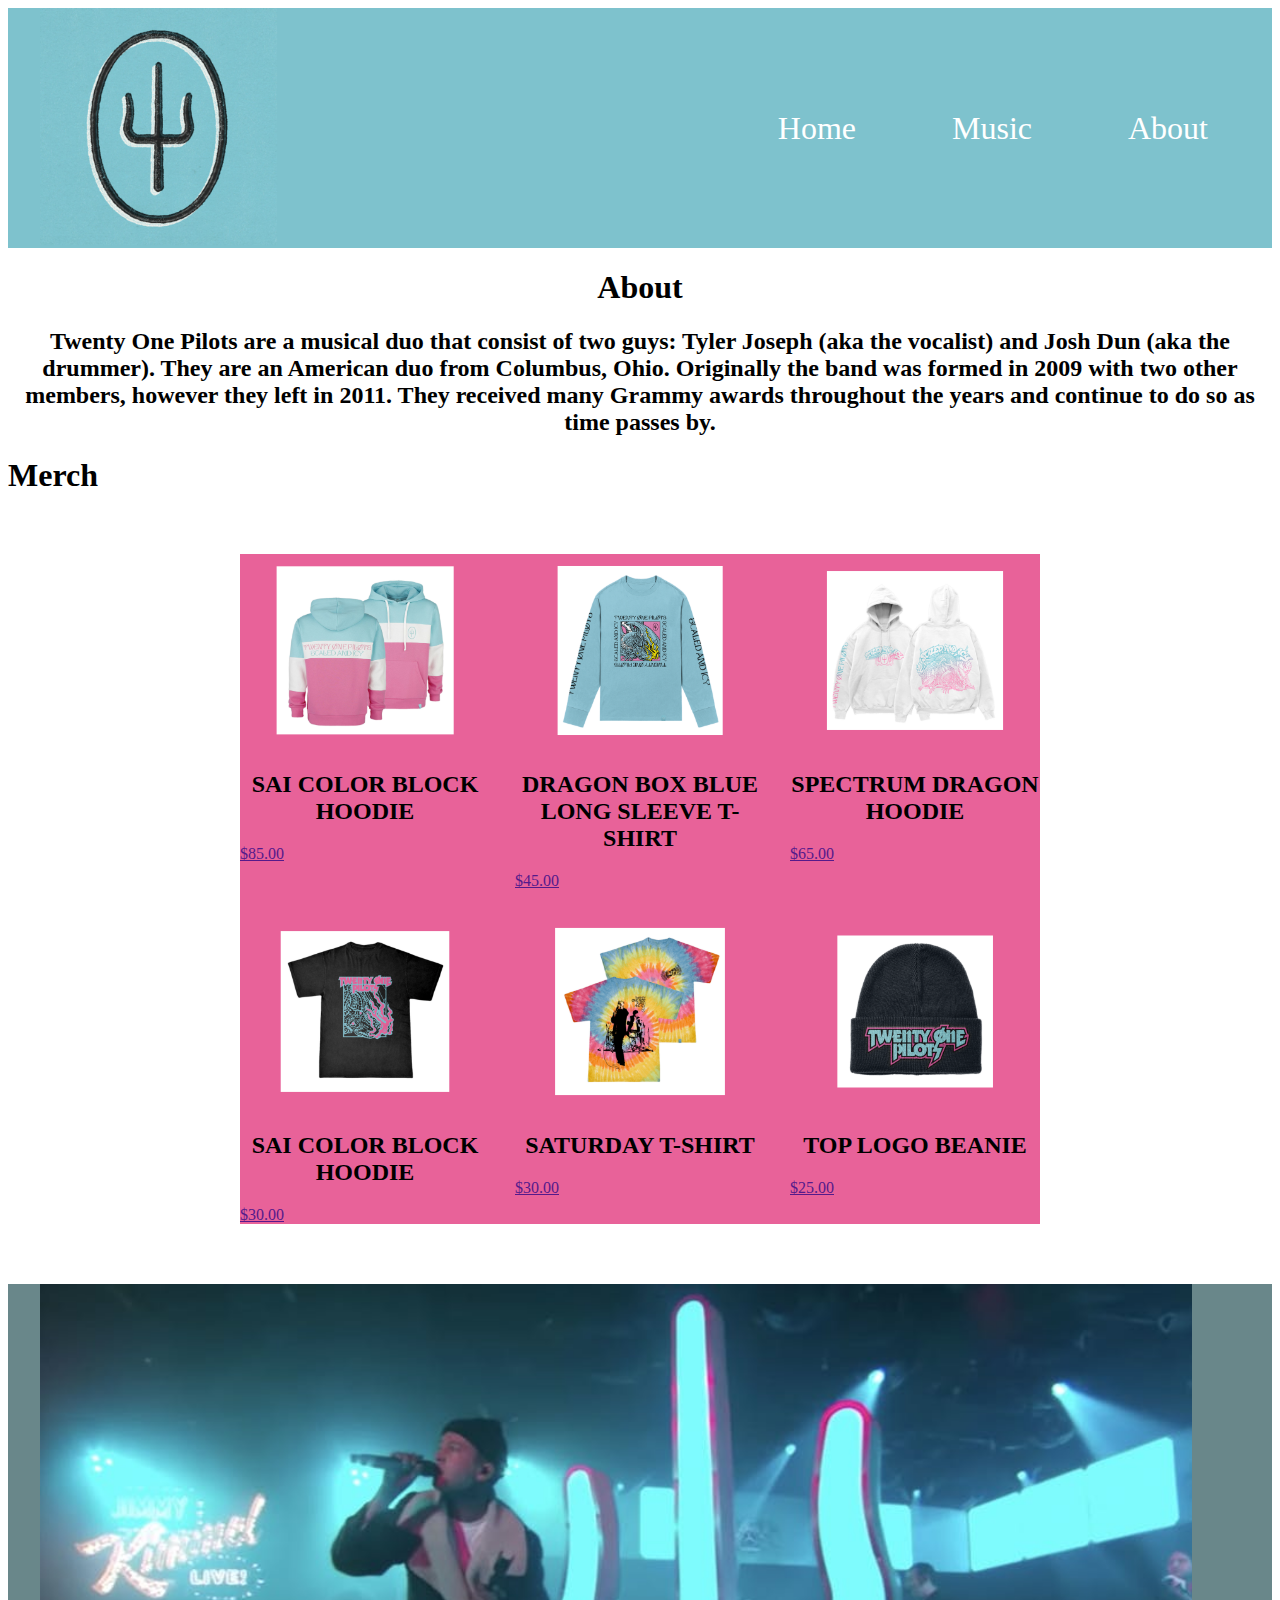
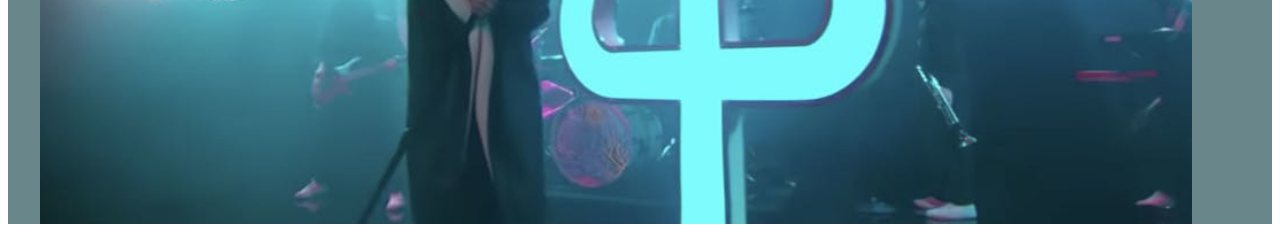
<file: about.html>
<!DOCTYPE html>
<html lang="en-ca">
<head>
  <meta charset="utf-8">
  <title>About</title>
  <meta name="viewport" content="width=device-width, initial-scale=1.0">
  <link rel="stylesheet" href="css/main.css">
</head>

<body>
  <header>
    <nav id="nav" role="navigation">
      <img src="images/logo.svg" alt="">
      <ul>
        <li><a href="index.html">Home</a></li>
        <li><a href="music.html">Music</a></li>
        <li><a href="about.html">About</a></li>
      </ul>
    </header>
  </nav>

  <div class="about">
    <h1>About</h1>
    <h2>Twenty One Pilots are a musical duo that consist of two guys: Tyler Joseph (aka the vocalist) and Josh Dun
      (aka the drummer). They are an American duo from Columbus, Ohio. Originally the band was formed in 2009 with two other members, however they left in 2011.  They received many Grammy awards throughout the
      years and continue to do so as time passes by. </h2>
    </div>

    <div class="store">
      <h1>Merch</h1>
      <section class="merchandise">
        <div class="sweater1">
          <img src="images/sweater-1.svg" alt="Sweater">
          <h2>SAI COLOR BLOCK HOODIE</h2>
          <a href="">$85.00</a>
        </div>
        <div class="sweatshirt">
          <img src="images/sweatshirt.svg" alt="Sweatshirt">
          <h2>DRAGON BOX BLUE LONG SLEEVE T-SHIRT</h2>
          <a href="">$45.00</a>
        </div>
        <div class="sweater-2">
          <img src="images/sweater-2.svg" alt="Sweater2">
          <h2>SPECTRUM DRAGON HOODIE</h2>
          <a href="">$65.00</a>
        </div>
        <div class="shirt-1">
          <img src="images/shirt-1.svg" alt="Shirt">
          <h2>SAI COLOR BLOCK HOODIE</h2>
          <a href="">$30.00</a>
        </div>
        <div class="shirt-2">
          <img src="images/shirt-2.svg" alt="Shirt2">
          <h2>SATURDAY T-SHIRT</h2>
          <a href="">$30.00</a>
        </div>
        <div class="hat">
          <img src="images/hat.svg" alt="Hat">
          <h2>TOP LOGO BEANIE</h2>
          <a href="">$25.00</a>
        </div>

      </section>
      <footer>
        <section class="banner-2">
        </section>
      </footer>
    </body>
    </html>
</file>
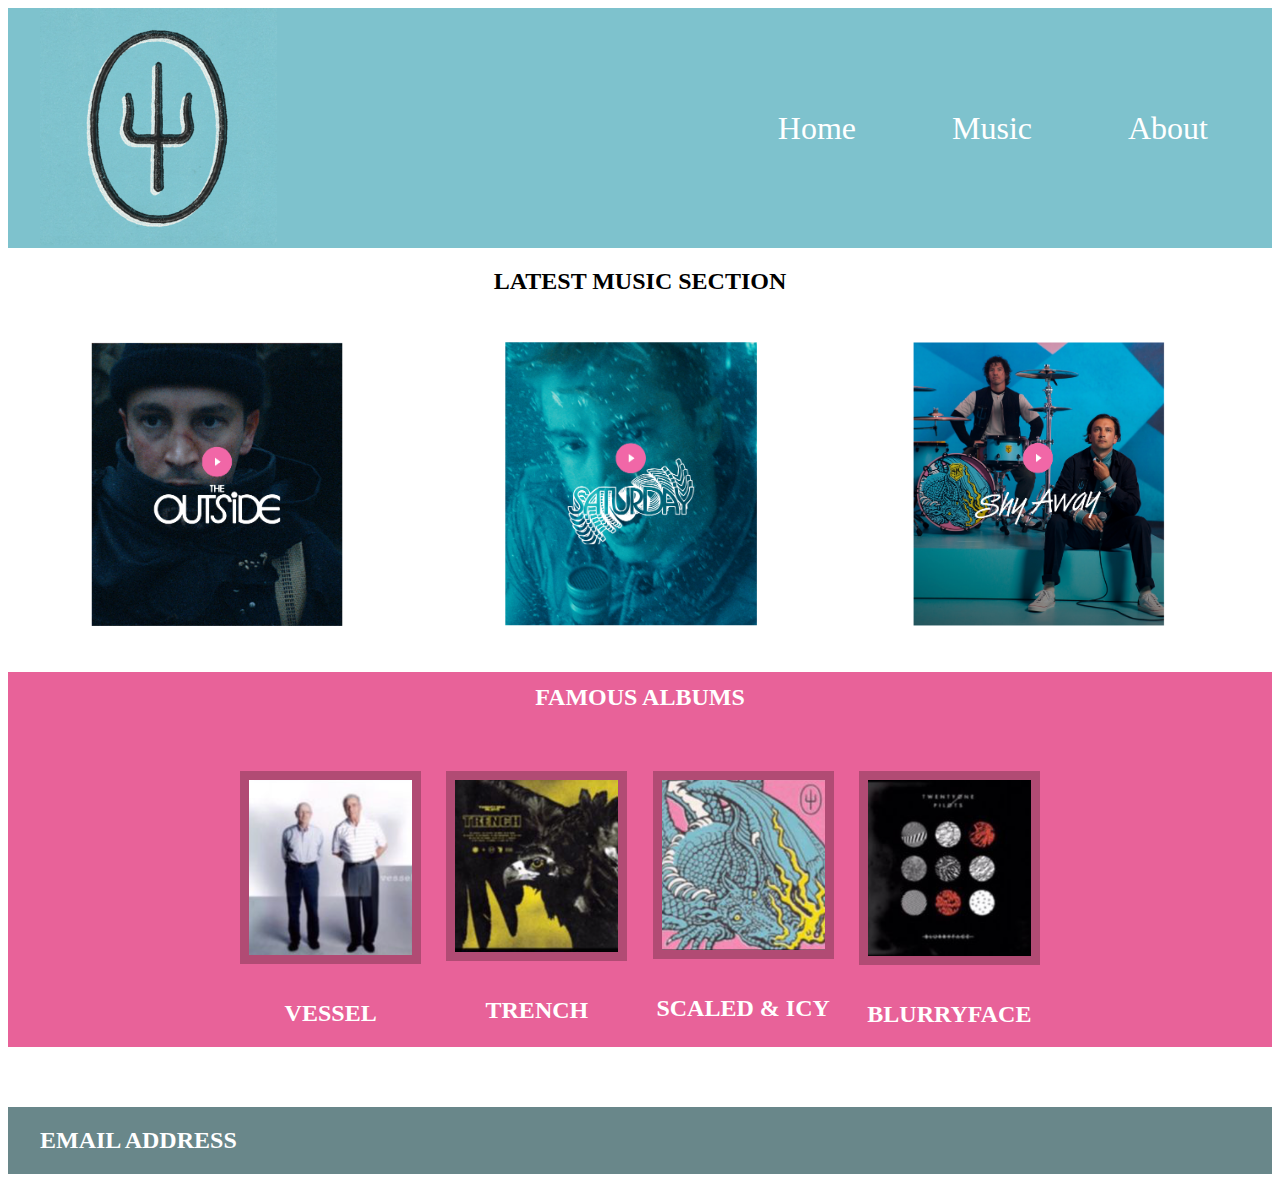
<file: music.html>
<!DOCTYPE html>
<html lang="en-ca">
<head>
  <meta charset="utf-8">
  <title>About</title>
  <meta name="viewport" content="width=device-width, initial-scale=1.0">
  <link rel="stylesheet" href="css/main.css">
</head>

<body>
  <header>
    <nav id="nav" role="navigation">
      <img src="images/logo.svg" alt="">
      <ul>
        <li><a href="index.html">Home</a></li>
        <li><a href="music.html">Music</a></li>
        <li><a href="about.html">About</a></li>
      </ul>
    </header>
  </nav>

  <div class="music-release">
    <h2>LATEST MUSIC SECTION</h2>
  </div>

  <section class="music-release">
    <div class="grid">
      <div class="outside">
        <a target="_blank" href="https://www.youtube.com/watch?v=eNcvblM8-_o"><img src="images/outside.svg" alt="" /></a>
      </div>
      <div class="saturday">
        <a target="_blank" href="https://www.youtube.com/watch?v=FiXVRdotCEk"><img src="images/saturday.svg" alt="" /></a>
      </div>
      <div class="shy-away">
        <a target="_blank" href="https://www.youtube.com/watch?v=3sO-Y1Zbft4"><img src="images/shy-away.svg" alt="" /></a>
      </div>
    </div>
  </section>

  <div class="famous-albums">
    <h2>FAMOUS ALBUMS</h2>
    <section class="albums">
      <div class="vessel">
        <img src="images/vessel.svg" alt="">
        <h2>VESSEL</h2>
      </div>
      <div class="trench">
        <img src="images/trench.svg" alt="">
        <h2>TRENCH</h2>
      </div>
      <div class="scaled-icy">
        <img src="images/scaled.svg" alt="">
        <h2>SCALED & ICY</h2>
      </div>
      <div class="blurryface">
        <img src="images/blurryface.svg" alt="">
        <h2>BLURRYFACE</h2>
      </div>
    </div>

    <footer>
      <h2>EMAIL ADDRESS</h2>
    </footer>
  </body>
  </html>
</file>
<file: css/main.css>
*, *::before, *::after {
  box-sizing: inherit;
}

body:first-child {
  z-index: -1;
}

header {
  background-color: #7ec2cd;
  padding-right: 2rem;
  padding-left: 2rem;
  font-size: 1.125rem;
}

header img {
  max-width: 20%;
  max-height: 20%;
}

header nav {
  display: flex;
  flex-direction: row;
  justify-content: space-between;
  align-items: center;
}

nav ul {
  list-style-type: none;
  display: flex;
  flex-direction: row;
  gap: 2rem;
}

nav ul li a {
  font-weight: 100;
  font-style: normal;
  font-size: 2rem;
  color: #FFF;
  margin: auto;
  text-decoration: none;
  padding-top: 0.5rem;
  padding-bottom: 0.5rem;
  padding-left: 2rem;
  padding-right: 2rem;
}

nav ul li a:hover {
  color: #E86299;
}

.merchandise {
  display: flex;
  flex-wrap: wrap;
  flex: 1;
  max-width: 100%;
  background-color: #E86299;
  display: block;
  min-height: 200px;
  width: 100%;
}

.about {
  text-align: center;
}

.banner {
  background-image: url('../images/hero-banner.svg');
  height: 75vh;
  width: 100%;
  background-repeat: no-repeat;
  background-size: cover;
  background-position: center top;
  background-color: pink;
}

.merchandise {
  display: grid;
  grid-auto-columns: max-content;
  grid-auto-flow: dense;
  grid-auto-rows: minmax(100px, auto);
  grid-gap: 25px;
  grid-template-columns: repeat(3, 1fr);
  margin: 60px auto;
  max-width: 800px;
}

.merchandise h2 {
  text-align: center;
}

.albums {
  display: grid;
  grid-auto-columns: max-content;
  grid-auto-flow: dense;
  grid-auto-rows: minmax(100px, auto);
  grid-gap: 25px;
  grid-template-columns: repeat(4, 1fr);
  margin: 60px auto;
  max-width: 800px;
}

.albums img {
  border: 9px solid #B14B74;
}

.albums h2 {
  text-align: center;
}

.famous-albums {
  background-color: #E86299;
  color: white;
}

.famous-albums h2 {
  text-align: center;
  padding-top: 0.5em;
}

.banner-2 {
  background-image: url('../images/banner.svg');
  height: 60vh;
  width: 100%;
  background-repeat: no-repeat;
  background-size: cover;
  background-position: center top;
  background-color: #7BB9CE;
}

.grid {
  margin: 1em 2em 0 0;
  padding: 1em;
  display: grid;
  grid-template-columns: 1fr 1fr 1fr;
  gap: 1em;
}

.icons {
  display: flex;
  grid-template-columns: 1fr 1fr 1fr;
  justify-content: center;
  font-size: 4.5em;
  gap: 2em;

}

.icons div i, .icons div a {
  color: white;
  font-size: 5rem;

}

.icons {
  background-color: #E86299;
}

.music-release {
  text-align: center;
  border-radius: #B14B74;
}

footer {
  background-color: #69878A;
  color: white;
  padding-right: 5rem;
  padding-left: 2rem;
  display: flex;
  flex-direction: row;
  justify-content: space-between;
}
</file>
